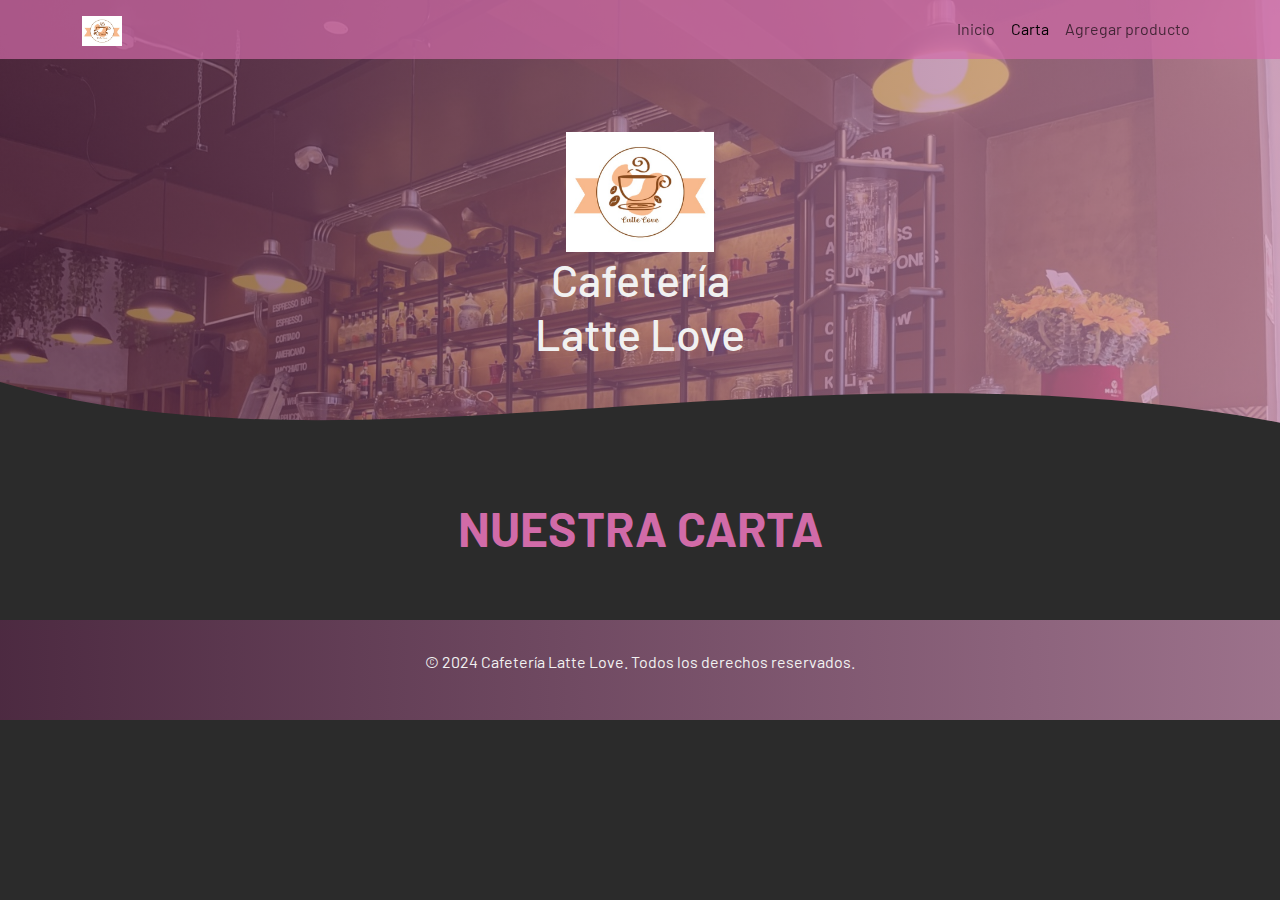
<file: front/carta.html>
<!DOCTYPE html>
<html lang="es">

<head>
  <meta charset="UTF-8" />
  <meta name="viewport" content="width=device-width, initial-scale=1.0" />
  <title>Cafetería Latte Love</title>
  <link rel="stylesheet" href="css/style.css" />
  <link href="https://cdn.jsdelivr.net/npm/bootstrap@5.3.3/dist/css/bootstrap.min.css" rel="stylesheet"
    integrity="sha384-QWTKZyjpPEjISv5WaRU9OFeRpok6YctnYmDr5pNlyT2bRjXh0JMhjY6hW+ALEwIH" crossorigin="anonymous">
</head>

<body>
  <nav class="navbar navbar-expand-lg position-fixed w-100"
    style="z-index: 1111; background-color: rgba(209, 107, 168, 0.7);">
    <div class="container">
      <a class="navbar-brand" href="#">
        <img src="img/logo.jpg" alt="logo" width="40" height="30">
      </a>
      <button class="navbar-toggler" type="button" data-bs-toggle="collapse" data-bs-target="#navbarText"
        aria-controls="navbarText" aria-expanded="false" aria-label="Toggle navigation">
        <span class="navbar-toggler-icon"></span>
      </button>
      <div class="collapse navbar-collapse" id="navbarText">
        <ul class="navbar-nav ms-auto mb-2 mb-lg-0">
          <li class="nav-item">
            <a class="nav-link" href="index.html">Inicio</a>
          </li>
          <li class="nav-item">
            <a class="nav-link active" href="carta.html">Carta</a>
          </li>
          <li class="nav-item">
            <a class="nav-link" href="nuevo-producto.html">Agregar producto</a>
          </li>
        </ul>
      </div>
    </div>
  </nav>
  <header>
    <div class="container">
      <section class="textos-header">
        <div class="">
          <img src="img/logo.jpg" alt="" style="max-height: 120px;">
          <h1>Cafetería <br> Latte Love</h1>
        </div>
      </section>
    </div>
    <div class="wave" style="height: 150px; overflow: hidden;">
      <svg viewBox="0 0 500 150" preserveAspectRatio="none" style="height: 100%; width: 100%;">
        <path d="M-8.74,25.17 C134.02,144.58 317.43,-23.17 507.62,76.48 L501.97,151.48 L0.00,150.00 Z"
          style="stroke: none; fill: #2b2b2b;"></path>
      </svg>
    </div>
  </header>
  <main>
    <div class="container pb-5">
      <h2 class="titulo-main">Nuestra carta</h2>
      <div id="reviews-container" class="row row-cols-1 g-3">
      </div>
    </div>
  </main>
  <footer>
    <p>&copy; 2024 Cafetería Latte Love. Todos los derechos reservados.</p>
  </footer>

  <script src="https://cdn.jsdelivr.net/npm/bootstrap@5.3.3/dist/js/bootstrap.bundle.min.js"
    integrity="sha384-YvpcrYf0tY3lHB60NNkmXc5s9fDVZLESaAA55NDzOxhy9GkcIdslK1eN7N6jIeHz"
    crossorigin="anonymous"></script>
  <script src="js/script.js"></script>
</body>

</html>
</file>
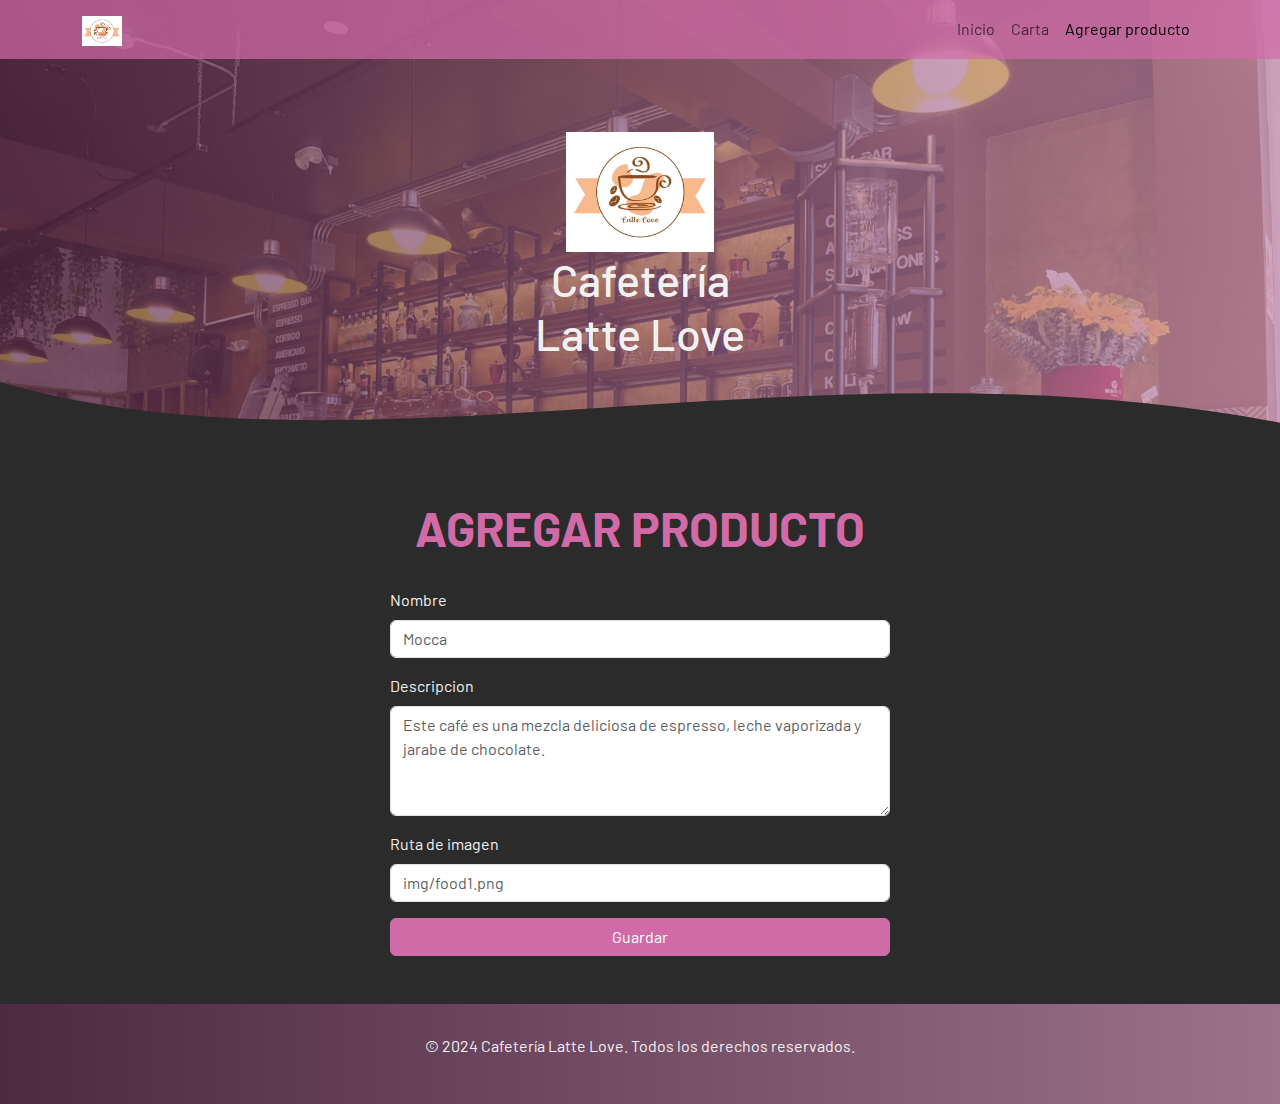
<file: front/nuevo-producto.html>
<!DOCTYPE html>
<html lang="es">

<head>
  <meta charset="UTF-8" />
  <meta name="viewport" content="width=device-width, initial-scale=1.0" />
  <title>Cafetería Latte Love</title>
  <link rel="stylesheet" href="css/style.css" />
  <link href="https://cdn.jsdelivr.net/npm/bootstrap@5.3.3/dist/css/bootstrap.min.css" rel="stylesheet"
    integrity="sha384-QWTKZyjpPEjISv5WaRU9OFeRpok6YctnYmDr5pNlyT2bRjXh0JMhjY6hW+ALEwIH" crossorigin="anonymous">
</head>

<body>
  <nav class="navbar navbar-expand-lg position-fixed w-100" style="z-index: 1111; background-color: rgba(209, 107, 168, 0.7);">
    <div class="container">
      <a class="navbar-brand" href="#">
        <img src="img/logo.jpg" alt="logo" width="40" height="30">
      </a>
      <button class="navbar-toggler" type="button" data-bs-toggle="collapse" data-bs-target="#navbarText" aria-controls="navbarText" aria-expanded="false" aria-label="Toggle navigation">
        <span class="navbar-toggler-icon"></span>
      </button>
      <div class="collapse navbar-collapse" id="navbarText">
        <ul class="navbar-nav ms-auto mb-2 mb-lg-0">
          <li class="nav-item">
            <a class="nav-link" href="index.html">Inicio</a>
          </li>
          <li class="nav-item">
            <a class="nav-link" href="carta.html">Carta</a>
          </li>
          <li class="nav-item">
            <a class="nav-link active" href="nuevo-producto.html">Agregar producto</a>
          </li>
        </ul>
      </div>
    </div>
  </nav>
  <header>
    <div class="container">
      <section class="textos-header">
        <div class="">
          <img src="img/logo.jpg" alt="" style="max-height: 120px;">
          <h1>Cafetería <br> Latte Love</h1>
        </div>
      </section>
    </div>
    <div class="wave" style="height: 150px; overflow: hidden;">
      <svg viewBox="0 0 500 150" preserveAspectRatio="none" style="height: 100%; width: 100%;">
        <path d="M-8.74,25.17 C134.02,144.58 317.43,-23.17 507.62,76.48 L501.97,151.48 L0.00,150.00 Z"
          style="stroke: none; fill: #2b2b2b;"></path>
      </svg>
    </div>
  </header>
  <main>
    <div class="container pb-5">
      <h2 class="titulo-main">Agregar producto</h2>
      <div style="max-width: 500px;" class="mx-auto">
        <form id="form-producto" action="" method="post" onsubmit="guardarProducto(event)">
          <div class="mb-3">
            <label for="nombre" class="form-label">Nombre</label>
            <input type="text" class="form-control" id="nombre" name="nombre" placeholder="Mocca" required>
          </div>
          <div class="mb-3">
            <label for="descripcion" class="form-label">Descripcion</label>
            <textarea name="descripcion" id="descripcion" class="form-control" rows="4"
              placeholder="Este café es una mezcla deliciosa de espresso, leche vaporizada y jarabe de chocolate." required></textarea>
          </div>
          <div class="mb-3">
            <label for="imagen" class="form-label">Ruta de imagen</label>
            <input type="text" class="form-control" id="imagen" name="imagen" placeholder="img/food1.png" required>
          </div>
          <div class="d-grid gap-2">
            <button class="btn btn-primary" type="submit">Guardar</button>
          </div>
        </form>
      </div>
    </div>
  </main>


  <footer>
    <p>&copy; 2024 Cafetería Latte Love. Todos los derechos reservados.</p>
  </footer>

  <script src="https://cdn.jsdelivr.net/npm/bootstrap@5.3.3/dist/js/bootstrap.bundle.min.js"
    integrity="sha384-YvpcrYf0tY3lHB60NNkmXc5s9fDVZLESaAA55NDzOxhy9GkcIdslK1eN7N6jIeHz"
    crossorigin="anonymous"></script>
  <script>
    function guardarProducto(evt) {
      evt.preventDefault();
      const formData = new FormData (document.getElementById("form-producto"))
      const myHeaders = new Headers();
      const requestOptions = {
        method: "POST",
        headers: myHeaders,
        body: formData,
      };
      fetch(`http://127.0.0.1:5000/productos`, requestOptions)
        .then((response) => {
          alert("Producto guardado correctamente");
        })
        .catch((error) => console.error(error));
    }
  </script>
</body>

</html>
</file>
<file: front/css/style.css>
@import url('https://fonts.googleapis.com/css2?family=Barlow:wght@400;500;600;700;800&display=swap');

:root {
    --bs-primary: #d16ba8 !important;
    --bs-primary-border-subtle: #d493ba !important;
    --bs-primary-bg-subtle: #dcb1cb !important;
}

.btn-primary {
    --bs-btn-bg: #d16ba8 !important;
    --bs-btn-border-color: #d16ba8 !important;
    --bs-btn-hover-bg: #da99c0 !important;
    --bs-btn-hover-border-color: #d493ba !important;
}

body {
    background-color: #2b2b2b !important;
    color: #f1f1f1 !important;
    font-family: "Barlow", sans-serif !important;
}

header {
    width: 100%;
    height: 500px;
    padding-top: 100px;
    background: #d16ba8;
    background: -webkit-linear-gradient(to right, hsla(320, 37%, 26%, 0.705), hsla(324, 37%, 68%, 0.705)), url(../img/slider1.jpg);
    background: linear-gradient(to right, hsla(320, 37%, 26%, 0.705), hsla(324, 37%, 68%, 0.705)), url(../img/slider1.jpg);
    background-size: cover;
    background-attachment: fixed;
    position: relative;
}



header .textos-header {
    display: flex;
    height: 300px;
    align-items: center;
    justify-content: center;
    text-align: center;
}

.textos-header h1 {
    font-size: 45px;
}

.wave {
    position: absolute;
    bottom: 0;
    width: 100%;
}

.titulo-main {
    font-size: 3rem;
    text-align: center;
    color: #d16ba8;
    text-transform: uppercase;
    font-weight: bold;
    margin-bottom: 30px;
}



.comments {
    margin-top: 1rem;
    margin-bottom: 1rem;
}

.comment {
    padding: 0.5rem;
    background-color: #373737;
    border-radius: 5px;
    margin-top: 0.5rem;
}



.item-menu .imagen-producto {
    /* aspect-ratio: 16 / 9;
    object-fit: cover; */
    width: 100%;
    height: 100%;
    object-fit: cover;
}

.item-menu h5 {
    color: #d16ba8;
    text-transform: uppercase;
    font-weight: bold;
}



footer {
    background: #d16ba8;
    background: -webkit-linear-gradient(to right, hsla(320, 37%, 26%, 0.705), hsla(324, 37%, 68%, 0.705));
    background: linear-gradient(to right, hsla(320, 37%, 26%, 0.705), hsla(324, 37%, 68%, 0.705));
    padding: 30px 0 30px 0;
    margin: auto;
    overflow: hidden;
}

footer>p {
    justify-content: center;
    text-align: center;
}






/* swiper */
.swiper {
    width: 100%;
    height: 400px;
}

.swiper-slide {
    text-align: center;
    font-size: 18px;
    /* background: #000; */
}

.swiper-slide img {
    width: auto;
    height: auto;
    max-width: 100%;
    max-height: 100%;
    -ms-transform: translate(-50%, -50%);
    -webkit-transform: translate(-50%, -50%);
    -moz-transform: translate(-50%, -50%);
    transform: translate(-50%, -50%);
    position: absolute;
    left: 50%;
    top: 50%;
}
</file>
